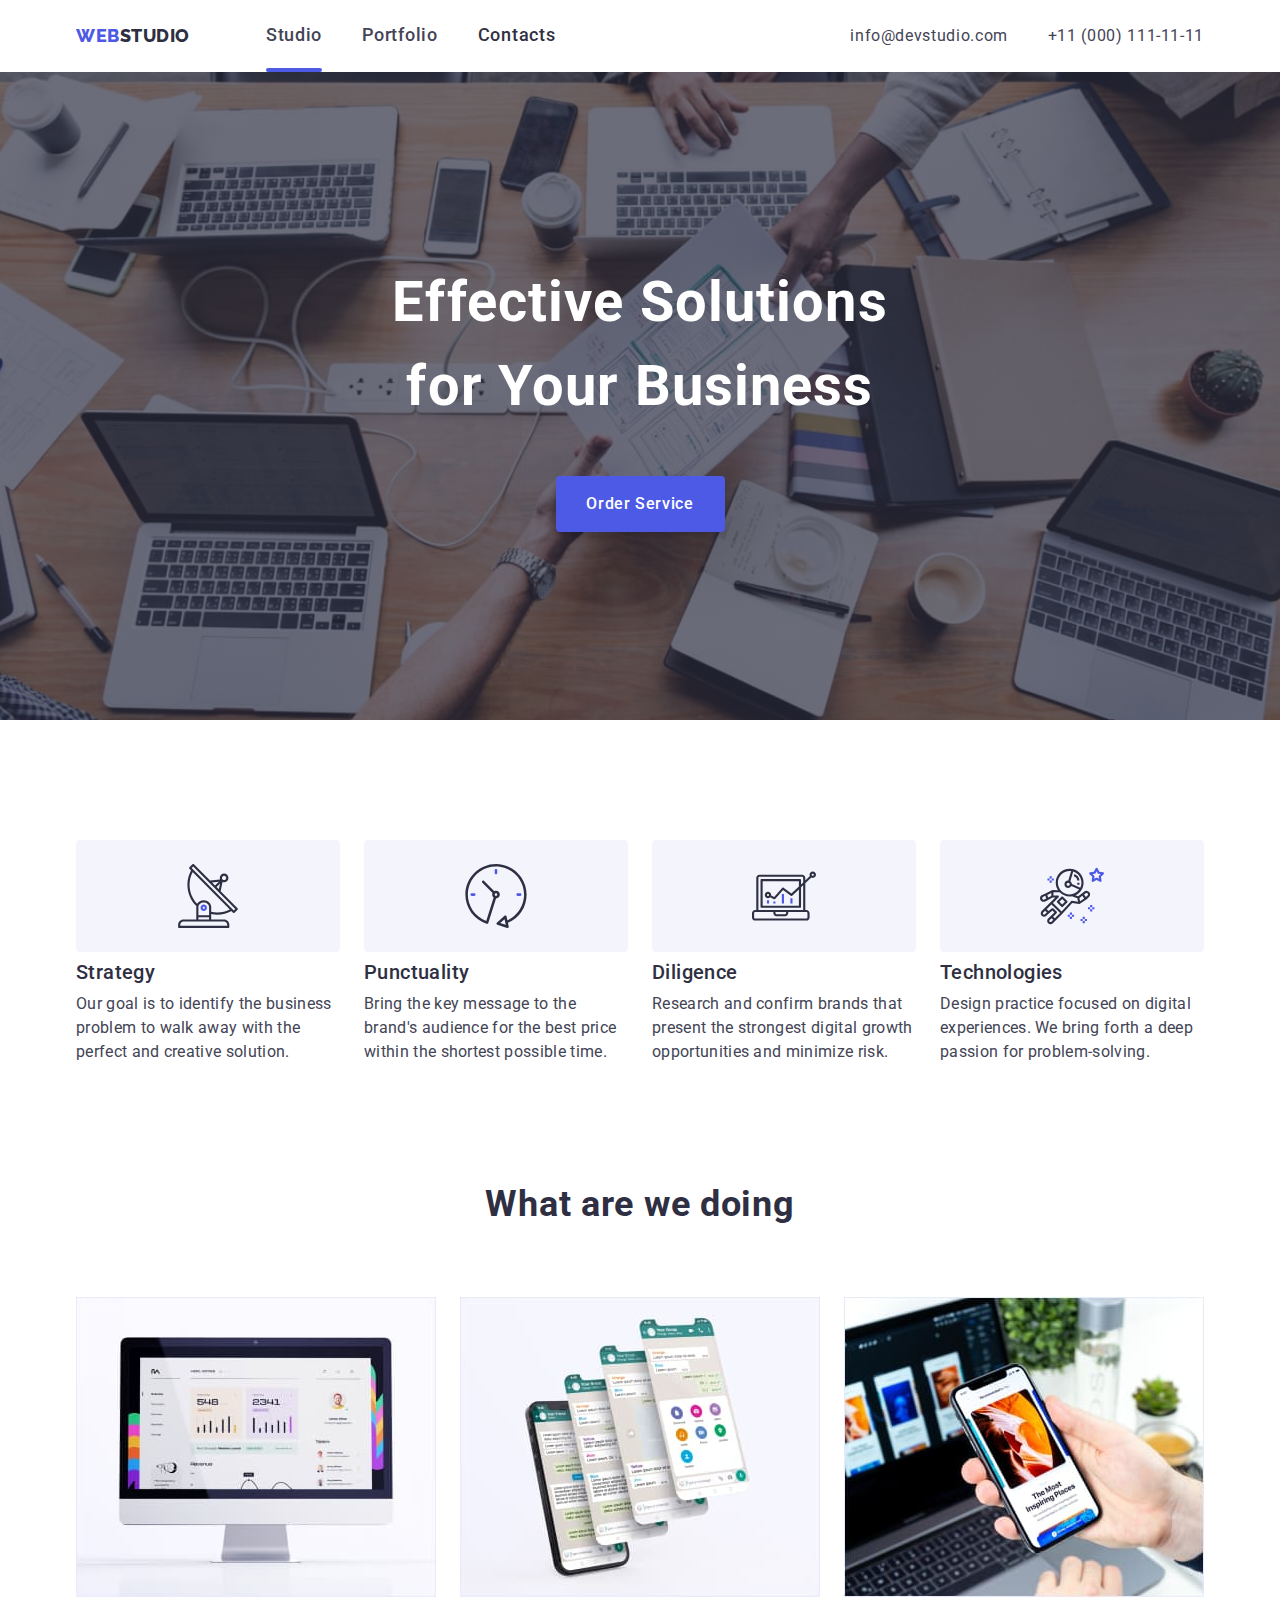
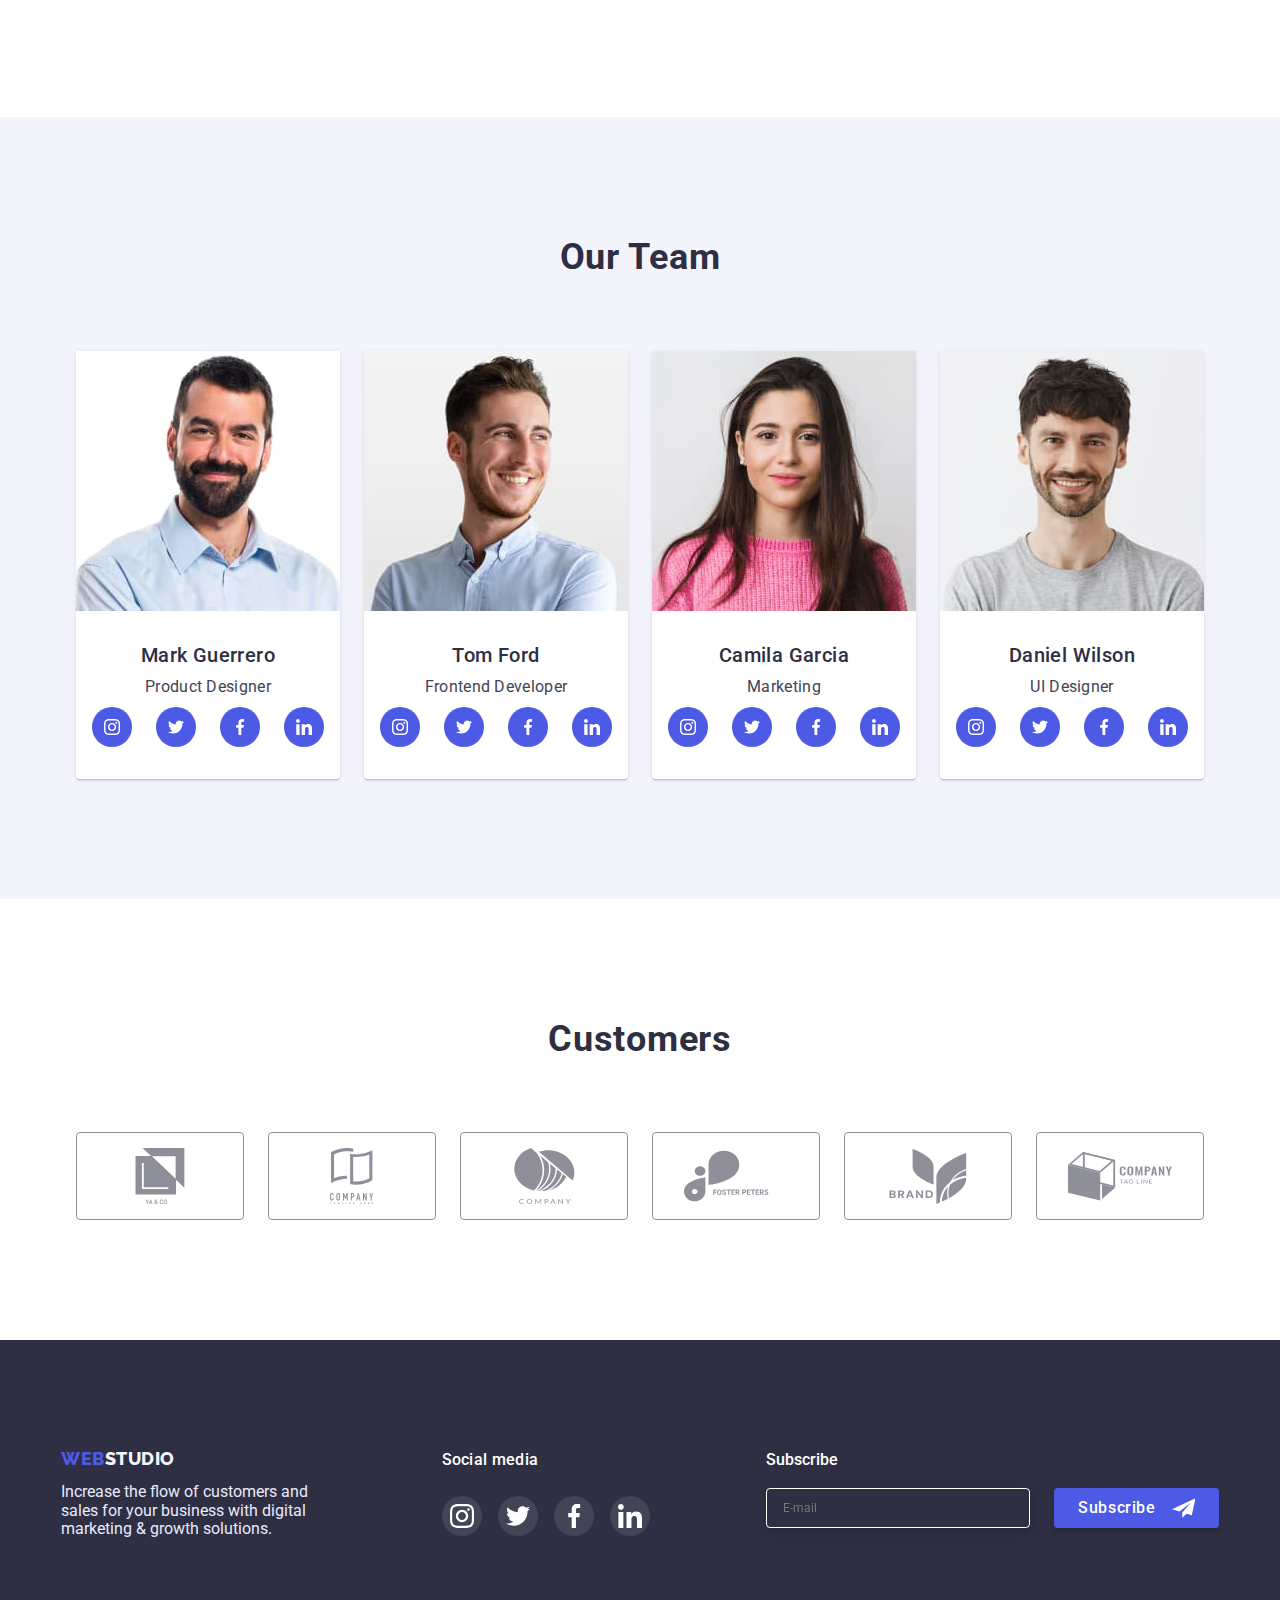
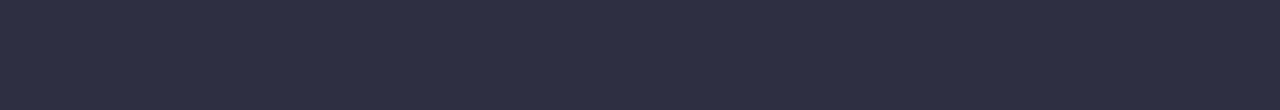
<file: index.html>
<!DOCTYPE html>
<html lang="en">
  <head>
    <meta charset="UTF-8" />
    <meta name="viewport" content="width=device-width, initial-scale=1.0" />
    <title class="headlines-two">Web Studio(Version 3)</title>
    <link
      rel="stylesheet"
      href="https://cdn.jsdelivr.net/npm/modern-normalize@1.1.0/modern-normalize.min.css"
    />
    <link rel="stylesheet" href="./css/styles.css" />
  </head>

  <!-- BODY -->
  <body class="body-style">
    <header>
      <div class="container header-container">
        <nav class="header-container">
          <a href="./index.html"
            ><span class="headerlogo-one">WEB</span
            ><span class="headerlogo-two">STUDIO</span></a
          >
          <button
            class="burger-button js-open-menu"
            type="button"
            aria-label="button for open mobile menu"
          >
            <svg class="burger" width="32" height="22">
              <use href="./images/svg/icons.svg#burger-menu"></use>
            </svg>
          </button>
          <!-- UPPER MENU -->

          <ul class="uppermenu">
            <li class="uppermenu-item">
              <a class="link active-link" href="index.html">Studio</a>
            </li>
            <li class="uppermenu-item">
              <a class="link" href="portfolio.html">Portfolio</a>
            </li>
            <li class="uppermenu-item">
              <a class="link" href="">Contacts</a>
            </li>
          </ul>
        </nav>
        <address class="address-block">
          <ul class="uppermenu">
            <li class="contacts-container">
              <a class="link-contacts" href="mailto:info@devstudio.com"
                >info@devstudio.com</a
              >
            </li>
            <li>
              <a class="link-contacts" href="tel:+110001111111"
                >+11 (000) 111-11-11</a
              >
            </li>
          </ul>
        </address>
      </div>
    </header>

    <!-- MAIN -->

    <main>
      <section class="background-top">
        <div class="container">
          <h1 class="headlines-one">Effective Solutions for Your Business</h1>
          <button class="buttons" data-modal-open type="button">
            Order Service
          </button>
        </div>
      </section>

      <!-- STRONG SIDES SECTION -->
      <section class="second-section-margin">
        <div class="container">
          <h2 hidden class="headlines-two">Strong sides</h2>
          <ul class="menu-main-page">
            <li>
              <div class="strong-sides">
                <svg class="strong-sides-icons" width="64" height="64">
                  <use href="./images/svg/icons.svg#antenna"></use>
                </svg>
              </div>
              <h3 class="headlines-three subtitle">Strategy</h3>
              <p class="body-text">
                Our goal is to identify the business problem to walk away with
                the perfect and creative solution.
              </p>
            </li>
            <li>
              <div class="strong-sides">
                <svg class="strong-sides-icons" width="64" height="64">
                  <use href="./images/svg/icons.svg#clock"></use>
                </svg>
              </div>
              <h3 class="headlines-three subtitle">Punctuality</h3>
              <p class="body-text">
                Bring the key message to the brand's audience for the best price
                within the shortest possible time.
              </p>
            </li>
            <li>
              <div class="strong-sides">
                <svg class="strong-sides-icons" width="64" height="64">
                  <use href="./images/svg/icons.svg#computer"></use>
                </svg>
              </div>
              <h3 class="headlines-three subtitle">Diligence</h3>
              <p class="body-text">
                Research and confirm brands that present the strongest digital
                growth opportunities and minimize risk.
              </p>
            </li>
            <li>
              <div class="strong-sides">
                <svg class="strong-sides-icons" width="64" height="64">
                  <use href="./images/svg/icons.svg#austronaut"></use>
                </svg>
              </div>
              <h3 class="headlines-three subtitle">Technologies</h3>
              <p class="body-text">
                Design practice focused on digital experiences. We bring forth a
                deep passion for problem-solving.
              </p>
            </li>
          </ul>
        </div>
      </section>

      <!-- WHAT WE ARE DOING SECTION -->

      <section class="section-margin activities-section">
        <div class="container">
          <h2 class="headlines-two">What are we doing</h2>
          <ul class="list">
            <li class="activities">
              <picture>
                <source
                  srcset="
                    ./images/what-we-are-doing-1.jpg 1x,
                    ./images/desktop-2x/wawd1@2x.jpg 2x
                  "
                  media="(min-width: 1200px)"
                />
                <img
                  src="./images/what-we-are-doing-1.jpg"
                  alt="we are doing web-sites"
                  width="360"
                  height="300"
                />
              </picture>
            </li>
            <li class="activities">
              <picture>
                <source
                  srcset="
                    ./images/what-we-are-doing-2.jpg 1x,
                    ./images/desktop-2x/wawd2@2x.jpg 2x
                  "
                  media="(min-width: 1200px)"
                />
                <img
                  src="./images/what-we-are-doing-2.jpg"
                  alt="we are doing mobile versions of web-sites"
                  width="360"
                  height="300"
                />
              </picture>
            </li>
            <li class="activities">
              <picture>
                <source
                  srcset="
                    ./images/what-we-are-doing-3.jpg 1x,
                    ./images/desktop-2x/wawd3@2x.jpg 2x
                  "
                  media="(min-width: 1200px)"
                />
                <img
                  src="./images/what-we-are-doing-3.jpg"
                  alt="we are doing mobile applications"
                  width="360"
                  height="300"
                />
              </picture>
            </li>
          </ul>
        </div>
      </section>

      <!-- OUR TEAM SECTION -->

      <section class="section-margin background-our-team">
        <div class="container">
          <h2 class="headlines-two our-team-title">Our Team</h2>
          <ul class="list">
            <li class="team-cards">
              <picture>
                <source
                  srcset="
                    ./images/mobile/mark-guerro@1x.jpg 1x,
                    ./images/mobile/mark-guerro@2x.jpg 2x
                  "
                  media="(min-width:480px)"
                />
                <source
                  srcset="
                    ./images/tablet/mark-guerro@1x.jpg 1x,
                    ./images/tablet/mark-guerro@2x.jpg 2x
                  "
                  media="(min-width:768px)"
                />
                <source
                  srcset="
                    ./images/our-team/team-card-mark-guerrero.jpg 1x,
                    ./images/desktop-2x/mark-guerro@2x.jpg        2x
                  "
                  media="(min-width:1200px)"
                />
                <img
                  src="./images/our-team/team-card-mark-guerrero.jpg"
                  alt="Mark Guerrero"
                  width="264"
                  height="260"
                />
              </picture>
              <div class="team-members">
                <h3 class="headlines-three">Mark Guerrero</h3>
                <p class="body-text">Product Designer</p>
                <ul class="social-media-icons-list">
                  <li>
                    <a
                      class="social-media-icons-button"
                      href="https://www.instagram.com/"
                      target="_blank"
                      rel="noopener noreferrer"
                    >
                      <svg class="social-media-icons">
                        <use
                          href="./images/svg/icons.svg#instagram"
                          width="16"
                          height="16"
                        ></use>
                      </svg>
                    </a>
                  </li>
                  <li>
                    <a
                      class="social-media-icons-button"
                      href="https://twitter.com/"
                      target="_blank"
                      rel="noopener noreferrer"
                    >
                      <svg class="social-media-icons">
                        <use
                          href="./images/svg/icons.svg#twitter"
                          width="16"
                          height="16"
                        ></use>
                      </svg>
                    </a>
                  </li>
                  <li>
                    <a
                      class="social-media-icons-button"
                      href="https://facebook.com/"
                      target="_blank"
                      rel="noopener noreferrer"
                    >
                      <svg class="social-media-icons">
                        <use
                          href="./images/svg/icons.svg#facebook"
                          width="16"
                          height="16"
                        ></use>
                      </svg>
                    </a>
                  </li>
                  <li>
                    <a
                      class="social-media-icons-button"
                      href="https://linkedin.com/"
                      target="_blank"
                      rel="noopener noreferrer"
                    >
                      <svg class="social-media-icons">
                        <use
                          href="./images/svg/icons.svg#linkedin"
                          width="16"
                          height="16"
                        ></use>
                      </svg>
                    </a>
                  </li>
                </ul>
              </div>
            </li>
            <li class="team-cards">
              <picture>
                <source
                  srcset="
                    ./images/mobile/tom-ford@1x.jpg 1x,
                    ./images/mobile/tom-ford@2x.jpg 2x
                  "
                  media="(min-width: 480px)"
                />
                <source
                  srcset="
                    ./images/tablet/tom-ford@1x.jpg 1x,
                    ./images/tablet/tom-ford@2x.jpg 2x
                  "
                  media="(min-width: 768px)"
                />
                <source
                  srcset="
                    ./images/our-team/team-card-tom-ford.jpg 1x,
                    ./images/desktop-2x/tom-ford@2x.jpg      2x
                  "
                  media="(min-width: 1200px)"
                />
                <img
                  src="./images/our-team/team-card-tom-ford.jpg"
                  alt="Tom Ford"
                  width="264"
                  height="260"
                />
              </picture>
              <div class="team-members">
                <h3 class="headlines-three">Tom Ford</h3>
                <p class="body-text">Frontend Developer</p>
                <ul class="social-media-icons-list">
                  <li>
                    <a
                      class="social-media-icons-button"
                      href="https://www.instagram.com/"
                      target="_blank"
                      rel="noopener noreferrer"
                    >
                      <svg class="social-media-icons" width="16" height="16">
                        <use href="./images/svg/icons.svg#instagram"></use>
                      </svg>
                    </a>
                  </li>
                  <li>
                    <a
                      class="social-media-icons-button"
                      href="https://twitter.com/"
                      target="_blank"
                      rel="noopener noreferrer"
                    >
                      <svg class="social-media-icons" width="16" height="16">
                        <use href="./images/svg/icons.svg#twitter"></use>
                      </svg>
                    </a>
                  </li>
                  <li>
                    <a
                      class="social-media-icons-button"
                      href="https://facebook.com/"
                      target="_blank"
                      rel="noopener noreferrer"
                    >
                      <svg class="social-media-icons" width="16" height="16">
                        <use href="./images/svg/icons.svg#facebook"></use>
                      </svg>
                    </a>
                  </li>
                  <li>
                    <a
                      class="social-media-icons-button"
                      href="https://linkedin.com/"
                      target="_blank"
                      rel="noopener noreferrer"
                    >
                      <svg class="social-media-icons" width="16" height="16">
                        <use href="./images/svg/icons.svg#linkedin"></use>
                      </svg>
                    </a>
                  </li>
                </ul>
              </div>
            </li>
            <li class="team-cards">
              <picture>
                <source
                  srcset="
                    ./images/mobile/camila-garcia@1x.jpg 1x,
                    ./images/mobile/camila-garcia@2x.jpg 2x
                  "
                  media="(min-width: 480px)"
                />
                <source
                  srcset="
                    ./images/tablet/camila-garcia@1x.jpg 1x,
                    ./images/tablet/camila-garcia@2x.jpg 2x
                  "
                  media="(min-width: 768px)"
                />
                <source
                  srcset="
                    ./images/our-team/team-card-camila-garcia.jpg 1x,
                    ./images/desktop-2x/camila-garcia@2x.jpg      2x
                  "
                  media="(min-width: 1200px)"
                />
                <img
                  src="./images/our-team/team-card-camila-garcia.jpg"
                  alt="Camila Garcia"
                  width="264"
                  height="260"
                />
              </picture>
              <div class="team-members">
                <h3 class="headlines-three">Camila Garcia</h3>
                <p class="body-text">Marketing</p>
                <ul class="social-media-icons-list">
                  <li>
                    <a
                      class="social-media-icons-button"
                      href="https://www.instagram.com/"
                      target="_blank"
                      rel="noopener noreferrer"
                    >
                      <svg class="social-media-icons" width="16" height="16">
                        <use href="./images/svg/icons.svg#instagram"></use>
                      </svg>
                    </a>
                  </li>
                  <li>
                    <a
                      class="social-media-icons-button"
                      href="https://twitter.com/"
                      target="_blank"
                      rel="noopener noreferrer"
                    >
                      <svg class="social-media-icons" width="16" height="16">
                        <use href="./images/svg/icons.svg#twitter"></use>
                      </svg>
                    </a>
                  </li>
                  <li>
                    <a
                      class="social-media-icons-button"
                      href="https://facebook.com/"
                      target="_blank"
                      rel="noopener noreferrer"
                    >
                      <svg class="social-media-icons" width="16" height="16">
                        <use href="./images/svg/icons.svg#facebook"></use>
                      </svg>
                    </a>
                  </li>
                  <li>
                    <a
                      class="social-media-icons-button"
                      href="https://linkedin.com/"
                      target="_blank"
                      rel="noopener noreferrer"
                    >
                      <svg class="social-media-icons" width="16" height="16">
                        <use href="./images/svg/icons.svg#linkedin"></use>
                      </svg>
                    </a>
                  </li>
                </ul>
              </div>
            </li>
            <li class="team-cards">
              <picture>
                <source
                  srcset="
                    ./images/mobile/daniel-wilson@1x.jpg 1x,
                    ./images/mobile/daniel-wilson@2x.jpg 2x
                  "
                  media="(min-width: 480px)"
                />
                <source
                  srcset="
                    ./images/tablet/daniel-wilson@1x.jpg 1x,
                    ./images/tablet/daniel-wilson@2x.jpg 2x
                  "
                  media="(min-width: 768px)"
                />
                <source
                  srcset="
                    ./images/our-team/team-card-daniel-wilson.jpg 1x,
                    ./images/desktop-2x/daniel-wilson@2x.jpg      2x
                  "
                  media="(min-width: 1200px)"
                />
                <img
                  src="./images/our-team/team-card-daniel-wilson.jpg"
                  alt="Daniel Wilson"
                  width="264"
                  height="260"
                />
              </picture>
              <div class="team-members">
                <h3 class="headlines-three">Daniel Wilson</h3>
                <p class="body-text">UI Designer</p>
                <ul class="social-media-icons-list">
                  <li>
                    <a
                      class="social-media-icons-button"
                      href="https://www.instagram.com/"
                      target="_blank"
                      rel="noopener noreferrer"
                    >
                      <svg class="social-media-icons" width="16" height="16">
                        <use href="./images/svg/icons.svg#instagram"></use>
                      </svg>
                    </a>
                  </li>
                  <li>
                    <a
                      class="social-media-icons-button"
                      href="https://twitter.com/"
                      target="_blank"
                      rel="noopener noreferrer"
                    >
                      <svg class="social-media-icons" width="16" height="16">
                        <use href="./images/svg/icons.svg#twitter"></use>
                      </svg>
                    </a>
                  </li>
                  <li>
                    <a
                      class="social-media-icons-button"
                      href="https://facebook.com/"
                      target="_blank"
                      rel="noopener noreferrer"
                    >
                      <svg class="social-media-icons" width="16" height="16">
                        <use href="./images/svg/icons.svg#facebook"></use>
                      </svg>
                    </a>
                  </li>
                  <li>
                    <a
                      class="social-media-icons-button"
                      href="https://linkedin.com/"
                      target="_blank"
                      rel="noopener noreferrer"
                    >
                      <svg class="social-media-icons" width="16" height="16">
                        <use href="./images/svg/icons.svg#linkedin"></use>
                      </svg>
                    </a>
                  </li>
                </ul>
              </div>
            </li>
          </ul>
        </div>
      </section>

      <!-- CUSTOMERS SECTION -->
      <section class="section-margin-customers">
        <h2 class="headlines-two">Customers</h2>
        <div class="container">
          <ul class="customer-icons-section">
            <li class="customer-logo-size">
              <a
                class="customer-icon-link"
                href="#"
                target="_blank"
                rel="noopener noreferrer"
              >
                <svg width="104" height="56">
                  <use href="./images/svg/icons.svg#customer-yaco"></use>
                </svg>
              </a>
            </li>
            <li class="customer-logo-size">
              <a
                class="customer-icon-link"
                href="#"
                target="_blank"
                rel="noopener noreferrer"
              >
                <svg width="104" height="56">
                  <use href="./images/svg/icons.svg#customer-company"></use>
                </svg>
              </a>
            </li>
            <li class="customer-logo-size">
              <a
                class="customer-icon-link"
                href="#"
                target="_blank"
                rel="noopener noreferrer"
              >
                <svg width="104" height="56">
                  <use href="./images/svg/icons.svg#customer-company-two"></use>
                </svg>
              </a>
            </li>
            <li class="customer-logo-size">
              <a
                class="customer-icon-link"
                href="#"
                target="_blank"
                rel="noopener noreferrer"
              >
                <svg width="104" height="56">
                  <use href="./images/svg/icons.svg#customer-foster"></use>
                </svg>
              </a>
            </li>
            <li class="customer-logo-size">
              <a
                class="customer-icon-link"
                href="#"
                target="_blank"
                rel="noopener noreferrer"
              >
                <svg width="104" height="56">
                  <use href="./images/svg/icons.svg#customer-brand"></use>
                </svg>
              </a>
            </li>
            <li class="customer-logo-size">
              <a
                class="customer-icon-link"
                href="#"
                target="_blank"
                rel="noopener noreferrer"
              >
                <svg width="104" height="56">
                  <use href="./images/svg/icons.svg#customer-tag-line"></use>
                </svg>
              </a>
            </li>
          </ul>
        </div>
      </section>
    </main>

    <!-- FOOTER -->

    <footer class="background-footer">
      <div class="container footer-wrapper">
        <div class="footer-logo-container">
          <a class="link" href="index.html">
            <span class="footerlogo-one">WEB</span
            ><span class="footerlogo-two">STUDIO</span></a
          >
          <p class="white-text">
            Increase the flow of customers and sales for your business with
            digital marketing & growth solutions.
          </p>
        </div>
        <div class="footer-container">
          <p class="footer-text-medium">Social media</p>
          <ul class="social-media-icons-list">
            <li>
              <a
                class="footer-icons-button"
                href="https://www.instagram.com/"
                target="_blank"
                rel="noopener noreferrer"
              >
                <svg class="social-media-footer-icons" width="24" height="24">
                  <use href="./images/svg/icons.svg#instagram"></use>
                </svg>
              </a>
            </li>
            <li>
              <a
                class="footer-icons-button"
                href="https://twitter.com/"
                target="_blank"
                rel="noopener noreferrer"
              >
                <svg class="social-media-footer-icons" width="24" height="24">
                  <use href="./images/svg/icons.svg#twitter"></use>
                </svg>
              </a>
            </li>
            <li>
              <a
                class="footer-icons-button"
                href="https://facebook.com/"
                target="_blank"
                rel="noopener noreferrer"
              >
                <svg class="social-media-footer-icons" width="24" height="24">
                  <use href="./images/svg/icons.svg#facebook"></use>
                </svg>
              </a>
            </li>
            <li>
              <a
                class="footer-icons-button"
                href="https://linkedin.com/"
                target="_blank"
                rel="noopener noreferrer"
              >
                <svg class="social-media-footer-icons" width="24" height="24">
                  <use href="./images/svg/icons.svg#linkedin"></use>
                </svg>
              </a>
            </li>
          </ul>
        </div>
        <!-- SUBSCRIBE FORM -->

        <div class="footer-form">
          <p class="form-title">Subscribe</p>
          <form class="form-class">
            <input
              id="subscription"
              type="textarea"
              class="subscription"
              placeholder="E-mail"
              name="subscriptrion"
            />
            <button class="subscribe-button" type="button">
              Subscribe
              <svg class="icon-send" width="24" height="24">
                <use href="./images/svg/icons.svg#icon-send"></use>
              </svg>
            </button>
          </form>
        </div>
      </div>
    </footer>
    <div class="backdrop is-hidden" data-modal>
      <div class="modal">
        <button class="button-close" type="button" data-modal-close>
          <svg class="close-icon" width="8" height="8">
            <use href="./images/svg/icons.svg#close-icon"></use>
          </svg>
        </button>

        <!-- MODAL FORM -->
        <form class="form-modal">
          <legend class="modal-form-title">
            Leave your contacts and we will call you back
          </legend>
          <label class="name-line" for="username"
            >Name
            <span class="name-input-line">
              <input type="text" class="input-name" name="username" required />
              <svg class="name-icon" width="12" height="12">
                <use href="./images/svg/icons.svg#name-icon"></use>
              </svg>
            </span>
          </label>

          <label class="tel-line" for="telephone"
            >Phone
            <span class="phone-input-line">
              <svg class="phone-icon" width="13" height="13">
                <use href="./images/svg/icons.svg#telephone-icon"></use>
              </svg>
              <input
                type="tel"
                class="input-telephone-number"
                title="+380000000000"
                name="telephone"
                required
              />
            </span>
          </label>

          <label class="email-line" for="email-address"
            >Email
            <span class="email-input-line">
              <svg class="email-icon" width="15" height="12">
                <use href="./images/svg/icons.svg#email-icon"></use>
              </svg>
              <input
                type="mail"
                class="input-email-address"
                title="mail@mail.com"
                name="email-address"
                required
              />
            </span>
          </label>

          <label class="comment-input-line" for="comment"
            >Comment
            <!-- <span class="comment-input-line"> -->
            <textarea
              class="comment"
              width="360"
              height="120"
              placeholder="Text input"
              name="comment-text"
            ></textarea>
            <!-- </span> -->
          </label>
          <input
            id="mark"
            class="checkbox-square is-hidden"
            type="checkbox"
            name="mark"
          />
          <label for="mark" class="checkbox">
            <span class="checkbox-custom">
              <svg class="checkbox-icon" width="10" height="8">
                <use href="/images/svg/icons.svg#checkbox-icon"></use>
              </svg>
            </span>

            <span class="checkbox-text">
              I accept the terms and conditions of the
              <a href="#">Privacy Policy</a>
            </span>
          </label>

          <button class="buttons" type="submit">Send</button>
        </form>
      </div>
    </div>

    <div class="mobile-menu js-menu-container" id="mobile-menu">
      <button
        class="button-close js-close-menu"
        aria-label="button for close mobile menu"
        type="button"
      >
        <svg class="close-icon" width="8" height="8">
          <use href="./images/svg/icons.svg#close-icon"></use>
        </svg>
      </button>
      <div>
        <ul class="mobile-navigation">
          <li class="headlines-two"><a href="/index.html">Studio</a></li>
          <li class="headlines-two"><a href="/portfolio.html">Portfolio</a></li>
          <li class="headlines-two">Contacts</li>
        </ul>
      </div>
      <div>
        <ul class="mobile-address">
          <li class="mobile-tel">
            <href="tel:+110001111111">+11 (000) 111-11-11</href=>
          </li>
          <li class="headlines-three">
            <href="mailto:info@devstudio.com">info@devstudio.com</href=>
          </li>
        </ul>

        <ul class="social-media-icons-list">
          <li>
            <a
              class="social-media-icons-button"
              href="https://www.instagram.com/"
              target="_blank"
              rel="noopener noreferrer"
            >
              <svg class="social-media-icons" width="24" height="24">
                <use href="./images/svg/icons.svg#instagram"></use>
              </svg>
            </a>
          </li>
          <li>
            <a
              class="social-media-icons-button"
              href="https://twitter.com/"
              target="_blank"
              rel="noopener noreferrer"
            >
              <svg class="social-media-icons" width="24" height="24">
                <use href="./images/svg/icons.svg#twitter"></use>
              </svg>
            </a>
          </li>
          <li>
            <a
              class="social-media-icons-button"
              href="https://facebook.com/"
              target="_blank"
              rel="noopener noreferrer"
            >
              <svg class="social-media-icons" width="24" height="24">
                <use href="./images/svg/icons.svg#facebook"></use>
              </svg>
            </a>
          </li>
          <li>
            <a
              class="social-media-icons-button"
              href="https://linkedin.com/"
              target="_blank"
              rel="noopener noreferrer"
            >
              <svg class="social-media-icons" width="24" height="24">
                <use href="./images/svg/icons.svg#linkedin"></use>
              </svg>
            </a>
          </li>
        </ul>
      </div>
    </div>
    <script src="./js/modal.js"></script>
    <script src="./js/mobile-menu.js"></script>
  </body>
</html>
</file>
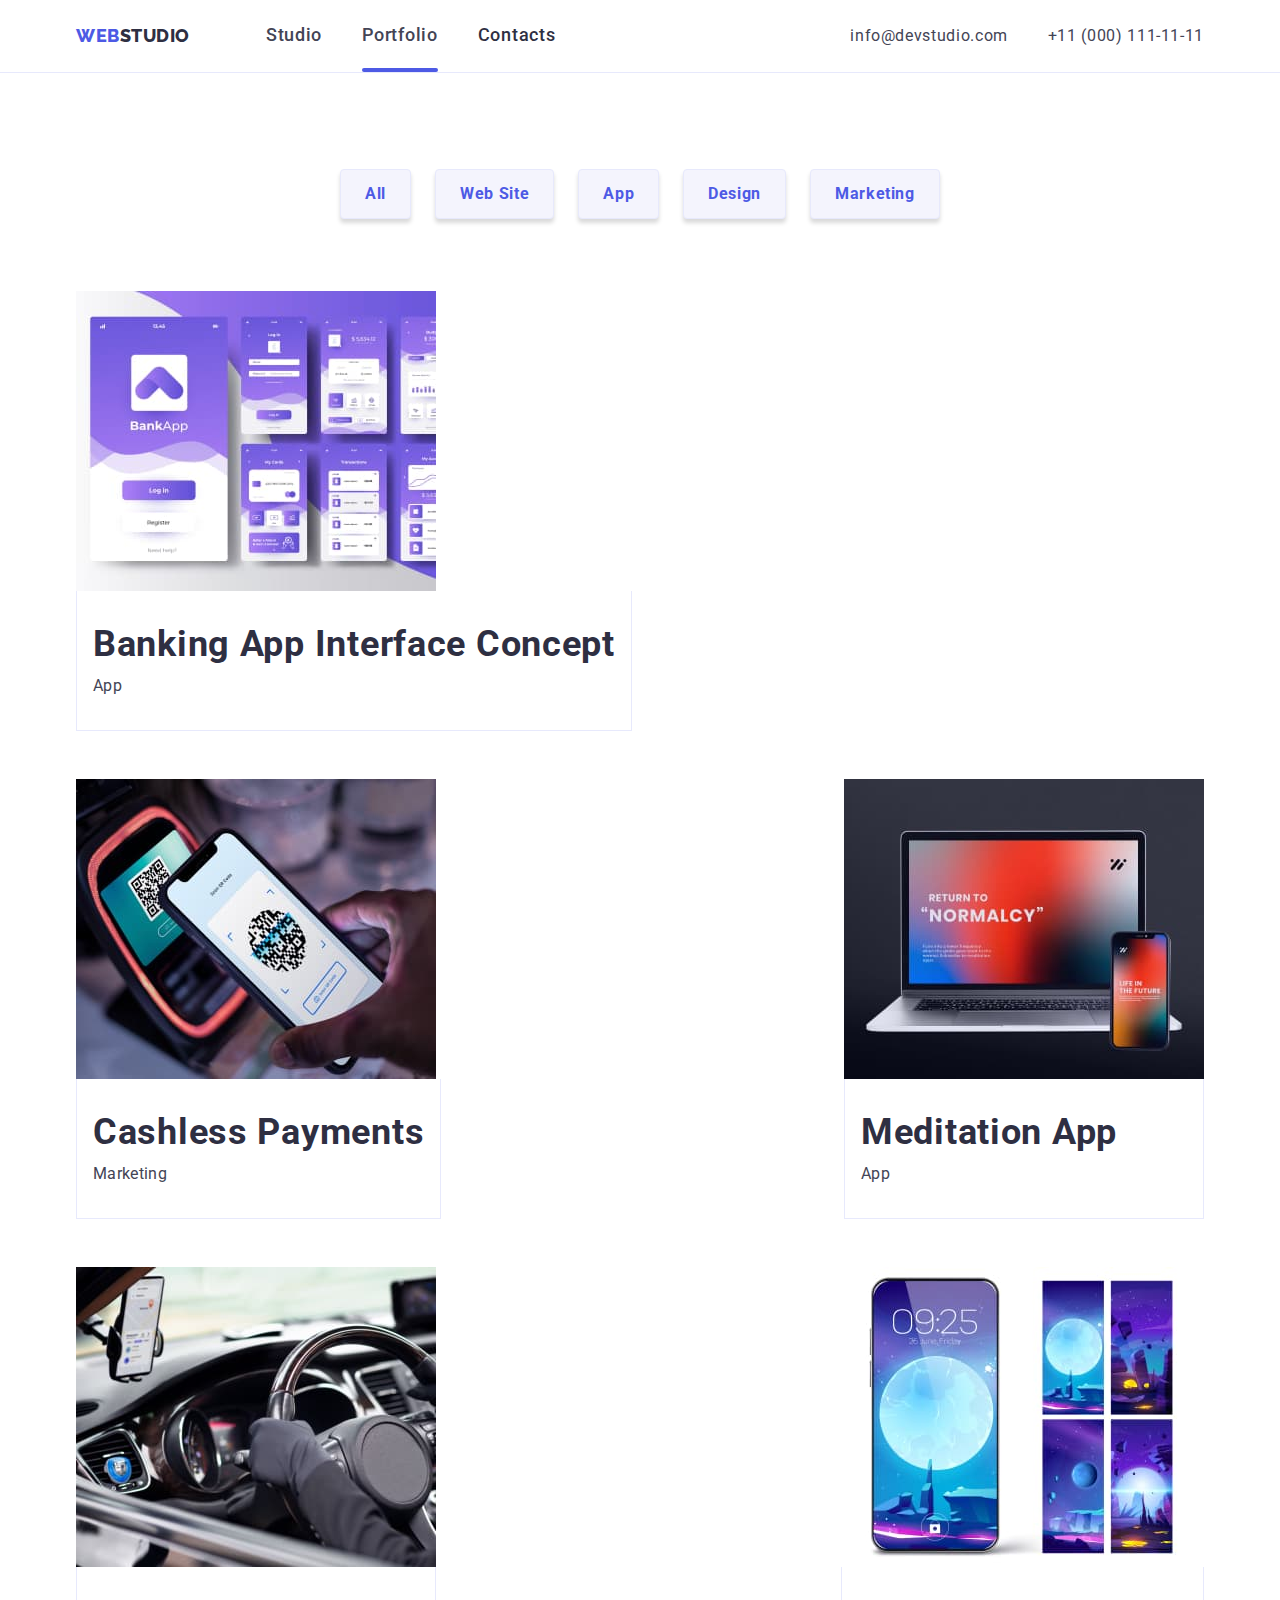
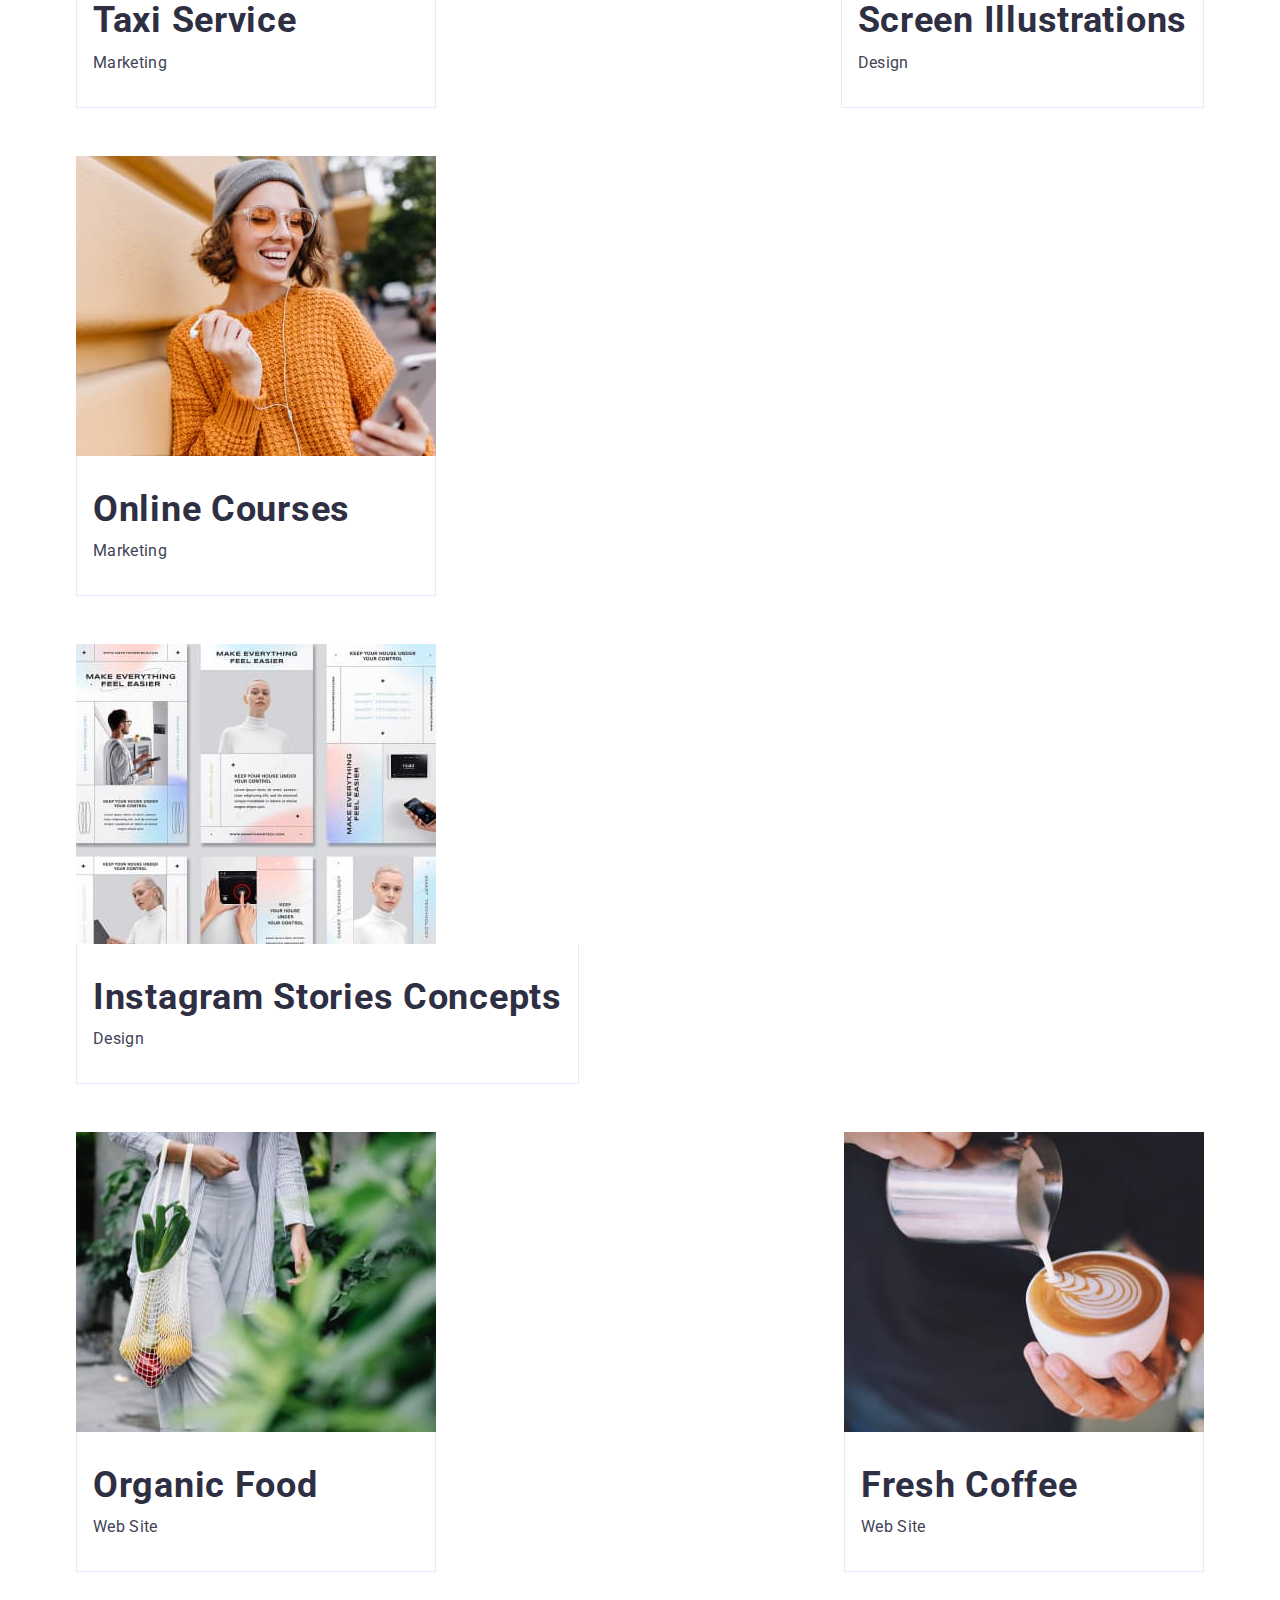
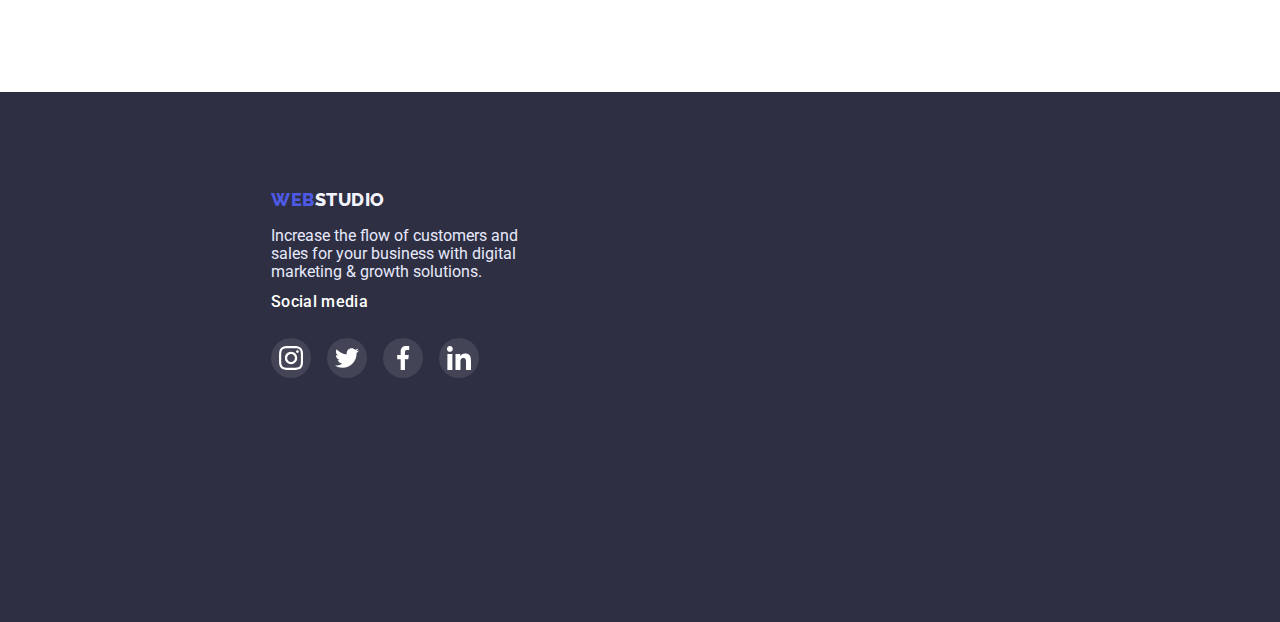
<file: portfolio.html>
<!DOCTYPE html>
<html lang="en">
  <head>
    <meta charset="UTF-8" />
    <meta name="viewport" content="width=device-width, initial-scale=1.0" />
    <title class="headlines-two">Web Studio(Version 3)</title>

    <link
      rel="stylesheet"
      href="https://cdn.jsdelivr.net/npm/modern-normalize@1.1.0/modern-normalize.min.css"
    />
    <link rel="stylesheet" href="./css/styles.css" />
  </head>

  <body class="body-style">
    <section class="bottom-border">
      <header class="container header-container">
        <nav class="header-container">
          <a href="./index.html"
            ><span class="headerlogo-one">WEB</span
            ><span class="headerlogo-two">STUDIO</span></a
          >

          <ul class="uppermenu">
            <li class="uppermenu-item">
              <a class="link" href="index.html">Studio</a>
            </li>
            <li class="uppermenu-item">
              <a class="link active-link" href="portfolio.html">Portfolio</a>
            </li>
            <li class="uppermenu-item">
              <a class="link" href="">Contacts</a>
            </li>
          </ul>
        </nav>
        <address>
          <ul class="uppermenu">
            <li class="contacts-container">
              <a class="link-contacts" href="mailto:info@devstudio.com"
                >info@devstudio.com</a
              >
            </li>
            <li>
              <a class="link-contacts" href="tel:+110001111111"
                >+11 (000) 111-11-11</a
              >
            </li>
          </ul>
        </address>
      </header>
    </section>
    <main>
      <section class="portfolio-margin container">
        <h1 hidden>Portfolio of Our Works</h1>
        <ul class="filters-line">
          <li><button class="filter-buttons" type="button">All</button></li>
          <li>
            <button class="filter-buttons" type="button">Web Site</button>
          </li>
          <li><button class="filter-buttons" type="button">App</button></li>
          <li><button class="filter-buttons" type="button">Design</button></li>
          <li>
            <button class="filter-buttons" type="button">Marketing</button>
          </li>
        </ul>

        <ul class="portfolio-cards">
          <li>
            <a class="portfolio-shadows portfolio-item" href="#">
              <div class="card-content-box">
                <img
                  src="./images/portfolio-images/banking-app-interface-concept.jpg"
                  alt="example of banking app interface"
                  width="360"
                  height="300"
                />
                <div class="overlay">
                  <p class="overlay-text">
                    14 Stylish and User-Friendly App Design Concepts · Task
                    Manager App · Calorie Tracker App · Exotic Fruit Ecommerce
                    App · Cloud Storage App
                  </p>
                </div>
              </div>
              <div class="portfolio-cards-content">
                <h2 class="headlines-three">Banking App Interface Concept</h2>
                <p class="body-text">App</p>
              </div>
            </a>
          </li>
          <li>
            <a class="portfolio-shadows portfolio-item" href="">
              <div class="card-content-box">
                <img
                  src="./images/portfolio-images/cashless-payments.jpg"
                  alt="example of cashless payments"
                  width="360"
                  height="300"
                />
                <div class="overlay">
                  <p class="overlay-text">
                    14 Stylish and User-Friendly App Design Concepts · Task
                    Manager App · Calorie Tracker App · Exotic Fruit Ecommerce
                    App · Cloud Storage App
                  </p>
                </div>
              </div>
              <div class="portfolio-cards-content">
                <h2 class="headlines-three">Cashless Payments</h2>
                <p class="body-text">Marketing</p>
              </div>
            </a>
          </li>
          <li>
            <a class="portfolio-shadows portfolio-item" href="">
              <div class="card-content-box">
                <img
                  src="./images/portfolio-images/meditation-app.jpg"
                  alt="example of meditation app"
                  width="360"
                  height="300"
                />
                <div class="overlay">
                  <p class="overlay-text">
                    14 Stylish and User-Friendly App Design Concepts · Task
                    Manager App · Calorie Tracker App · Exotic Fruit Ecommerce
                    App · Cloud Storage App
                  </p>
                </div>
              </div>
              <div class="portfolio-cards-content">
                <h2 class="headlines-three">Meditation App</h2>
                <p class="body-text">App</p>
              </div>
            </a>
          </li>
          <li>
            <a class="portfolio-shadows portfolio-item" href="">
              <div class="card-content-box">
                <img
                  src="./images/portfolio-images/taxi-service.jpg"
                  alt="example of taxi service"
                  width="360"
                  height="300"
                />
                <div class="overlay">
                  <p class="overlay-text">
                    14 Stylish and User-Friendly App Design Concepts · Task
                    Manager App · Calorie Tracker App · Exotic Fruit Ecommerce
                    App · Cloud Storage App
                  </p>
                </div>
              </div>
              <div class="portfolio-cards-content">
                <h2 class="headlines-three">Taxi Service</h2>
                <p class="body-text">Marketing</p>
              </div>
            </a>
          </li>
          <li>
            <a class="portfolio-shadows portfolio-item" href="">
              <div class="card-content-box">
                <img
                  src="./images/portfolio-images/screen-illustrations.jpg"
                  alt="example of screen illustrations"
                  width="360"
                  height="300"
                />
                <div class="overlay">
                  <p class="overlay-text">
                    14 Stylish and User-Friendly App Design Concepts · Task
                    Manager App · Calorie Tracker App · Exotic Fruit Ecommerce
                    App · Cloud Storage App
                  </p>
                </div>
              </div>
              <div class="portfolio-cards-content">
                <h2 class="headlines-three">Screen Illustrations</h2>
                <p class="body-text">Design</p>
              </div>
            </a>
          </li>
          <li>
            <a class="portfolio-shadows portfolio-item" href="">
              <div class="card-content-box">
                <img
                  src="./images/portfolio-images/online-courses.jpg"
                  alt="example of online courses"
                  width="360"
                  height="300"
                />
                <div class="overlay">
                  <p class="overlay-text">
                    14 Stylish and User-Friendly App Design Concepts · Task
                    Manager App · Calorie Tracker App · Exotic Fruit Ecommerce
                    App · Cloud Storage App
                  </p>
                </div>
              </div>
              <div class="portfolio-cards-content">
                <h2 class="headlines-three">Online Courses</h2>
                <p class="body-text">Marketing</p>
              </div>
            </a>
          </li>
          <li>
            <a class="portfolio-shadows portfolio-item" href="">
              <div class="card-content-box">
                <img
                  src="./images/portfolio-images/instagram-stories-concept.jpg"
                  alt="example of instagram stories"
                  width="360"
                  height="300"
                />
                <div class="overlay">
                  <p class="overlay-text">
                    14 Stylish and User-Friendly App Design Concepts · Task
                    Manager App · Calorie Tracker App · Exotic Fruit Ecommerce
                    App · Cloud Storage App
                  </p>
                </div>
              </div>
              <div class="portfolio-cards-content">
                <h2 class="headlines-three">Instagram Stories Concepts</h2>
                <p class="body-text">Design</p>
              </div>
            </a>
          </li>
          <li>
            <a class="portfolio-shadows portfolio-item" href="">
              <div class="card-content-box">
                <img
                  src="./images/portfolio-images/organic-food.jpg"
                  alt="example of organic food web-site"
                  width="360"
                  height="300"
                />
                <div class="overlay">
                  <p class="overlay-text">
                    14 Stylish and User-Friendly App Design Concepts · Task
                    Manager App · Calorie Tracker App · Exotic Fruit Ecommerce
                    App · Cloud Storage App
                  </p>
                </div>
              </div>
              <div class="portfolio-cards-content">
                <h2 class="headlines-three">Organic Food</h2>
                <p class="body-text">Web Site</p>
              </div>
            </a>
          </li>
          <li>
            <a class="portfolio-shadows portfolio-item" href="">
              <div class="card-content-box">
                <img
                  src="./images/portfolio-images/fresh-coffee.jpg"
                  alt="example of fresh coffee web-site"
                  width="360"
                  height="300"
                />
                <div class="overlay">
                  <p class="overlay-text">
                    14 Stylish and User-Friendly App Design Concepts · Task
                    Manager App · Calorie Tracker App · Exotic Fruit Ecommerce
                    App · Cloud Storage App
                  </p>
                </div>
              </div>
              <div class="portfolio-cards-content">
                <h2 class="headlines-three">Fresh Coffee</h2>
                <p class="body-text">Web Site</p>
              </div>
            </a>
          </li>
        </ul>
      </section>
    </main>
    <footer class="background-footer">
      <div class="container footer-logo-container">
        <div>
          <a class="link" href="index.html">
            <span class="footerlogo-one">WEB</span
            ><span class="footerlogo-two">STUDIO</span></a
          >
          <p class="white-text">
            Increase the flow of customers and sales for your business with
            digital marketing & growth solutions.
          </p>
        </div>
        <div class="footer-container">
          <p class="footer-text-medium">Social media</p>
          <ul class="social-media-icons-list">
            <li>
              <a
                class="footer-icons-button"
                href="https://www.instagram.com/"
                target="_blank"
                rel="noopener noreferrer"
              >
                <svg class="social-media-footer-icons" width="24" height="24">
                  <use href="./images/svg/icons.svg#instagram"></use>
                </svg>
              </a>
            </li>
            <li>
              <a
                class="footer-icons-button"
                href="https://twitter.com/"
                target="_blank"
                rel="noopener noreferrer"
              >
                <svg class="social-media-footer-icons" width="24" height="24">
                  <use href="./images/svg/icons.svg#twitter"></use>
                </svg>
              </a>
            </li>
            <li>
              <a
                class="footer-icons-button"
                href="https://facebook.com/"
                target="_blank"
                rel="noopener noreferrer"
              >
                <svg class="social-media-footer-icons" width="24" height="24">
                  <use href="./images/svg/icons.svg#facebook"></use>
                </svg>
              </a>
            </li>
            <li>
              <a
                class="footer-icons-button"
                href="https://linkedin.com/"
                target="_blank"
                rel="noopener noreferrer"
              >
                <svg class="social-media-footer-icons" width="24" height="24">
                  <use href="./images/svg/icons.svg#linkedin"></use>
                </svg>
              </a>
            </li>
          </ul>
        </div>
      </div>
    </footer>
  </body>
</html>
</file>
<file: css/styles.css>
@import url("https://fonts.googleapis.com/css2?family=Raleway:wght@400;500;600;700;800;900&display=swap");
@import url("https://fonts.googleapis.com/css2?family=Roboto:wght@100;300;400;500;700;900&display=swap");

/* MAIN SETTINGS */
:root {
  --primary-brand-iris: #4d5ae5;
  --pressed-state-ocean: #404bbf;
  --dark-navy-blue: #2e2f42;
  --success-green: #31d0aa;
  --text-slate: #434455;
  --subtle-text-light-slate: #8e8f99;
  --accent-cornflower: #e7e9fc;
  --light-cloud: #f4f4fd;
  --white-text: #ffffff;
}
h1,
h2,
h3,
p {
  margin-top: 0;
  margin-bottom: 0;
}
ul {
  list-style: none;
  margin: 0;
  padding: 0;
}
img {
  display: block;
}
body {
  margin: 0;
  padding: 0;
}

.container {
  width: 480px;
  max-width: 100%;
  margin: 0 auto;
  padding: 0 16px;
}
@media screen and (min-width: 768px) {
  .container {
    width: 768px;
  }
}
@media screen and (min-width: 1200px) {
  .container {
    width: 1158px;
    padding: 0 15px;
  }
}
.is-hidden {
  visibility: hidden;
  pointer-events: none;
  opacity: 0;
}
/* -------------------------------------------------- */
.section-margin-customers {
  padding-bottom: 96px;
  padding-top: 96px;
}
@media screen and (min-width: 1200px) {
  .section-margin-customers {
    padding-bottom: 120px;
    padding-top: 120px;
  }
}
.section-margin {
  padding-bottom: 96px;
  padding-top: 96px;
}
@media screen and (min-width: 768px) {
  .section-margin {
    padding-top: 208px;
  }
}
@media screen and (min-width: 1200px) {
  .section-margin {
    padding-bottom: 120px;
    padding-top: 120px;
  }
}
.second-section-margin {
  padding-top: 96px;
  padding-bottom: 96px;
}
@media screen and (min-width: 768px) {
}
@media screen and (min-width: 1200px) {
  .second-section-margin {
    padding-top: 120px;
    padding-bottom: 0;
  }
}
.header-container {
  display: flex;
  align-items: center;
  justify-content: space-between;
}
@media screen and (min-width: 768px) {
  .header-container {
  }
}
@media screen and (min-width: 1200px) {
  .header-container {
    flex-wrap: nowrap;
  }
}
.nav-container {
  display: flex;
  align-items: center;
  justify-content: space-between;
}
header {
  padding-top: 24px;
  padding-bottom: 24px;
}
@media screen and (min-width: 768px) {
  header {
    padding-top: 0px;
    padding-bottom: 0px;
  }
}

.footer-container {
  display: flex;
  flex-direction: column;
  align-items: center;
  margin-bottom: 72px;
}
@media screen and (min-width: 768px) {
  .footer-container {
    align-items: baseline;
    column-gap: 24px;
  }
}
@media screen and (min-width: 1200px) {
  .footer-container {
    align-items: flex-start;
  }
}
.title {
  font-family: "Roboto", sans-serif;
  color: var(--dark-navy-blue);
  font-size: 56px;
  line-height: 1.5;
  letter-spacing: 0.02em;
}

/* HEADLINES */
.headlines-one {
  color: var(--white-text);
  font-size: 56px;
  font-weight: 700;
  line-height: 1.5;
  max-width: 500px;
  margin-left: auto;
  margin-right: auto;
  margin-bottom: 48px;
  letter-spacing: 0.02em;
  align-items: center;
}

.headlines-two {
  color: var(--dark-navy-blue);
  font-size: 36px;
  font-weight: 700;
  letter-spacing: 0.02em;
  text-align: center;
  margin-bottom: 72px;
}
.mobile-menu .headlines-two {
  color: var(--dark-navy-blue);
  font-size: 36px;
  font-weight: 700;
  letter-spacing: 0.02em;
  text-align: left;
  margin-bottom: 40px;
}
.mobile-menu .headlines-three {
  color: var(--dark-navy-blue);
  font-size: 20px;
  font-weight: 500;
  letter-spacing: 0.02em;
  line-height: calc(24 / 20);
  font-style: normal;
  text-decoration: none;
  text-align: left;
  margin-bottom: 40px;
}
.mobile-address {
  margin-bottom: 48px;
  justify-content: space-between;
  color: var(--primary-brand-iris);
}
.mobile-tel {
  color: var(--dark-navy-blue);
  font-size: 36px;
  font-weight: 700;
  letter-spacing: 0.02em;
  line-height: calc(40 / 36);
  margin-bottom: 40px;
}

.headlines-three-mail {
}
.headlines-three {
  color: var(--dark-navy-blue);
  font-size: 36px;
  font-weight: 700;
  letter-spacing: 0.02em;
  line-height: calc(24 / 20);
}
@media screen and (min-width: 768px) {
}
@media screen and (min-width: 1200px) {
  .menu-main-page .headlines-three {
    font-size: 20px;
    font-weight: 500;
    line-height: calc(24 / 20);
  }
}

/* -------------------------------------------------- */

.body-style {
  font-family: "Roboto", sans-serif;
  color: var(--dark-navy-blue);
}
.body-text {
  color: var(--text-slate);
  font-size: 16px;
  letter-spacing: 0.02em;
  line-height: calc(24 / 16);
  margin-top: 8px;
  font-weight: 400;
}

.body-text-medium {
  color: var(--white-text);
  font-size: 16px;
  letter-spacing: 0.02em;
  line-height: 1.5;
  line-height: 24px;
  margin-top: 8px;
  font-weight: 500;
}
.small-text {
  color: var(--text-slate);
  font-size: 12px;
  font-weight: 400;
  letter-spacing: 0.04em;
  padding-left: 16px;
  line-height: 14px;
  padding-bottom: 32px;
}
.uppermenu-item {
  padding-top: 24px;
  padding-bottom: 24px;
  display: inline-block;
}

/* LINK */

.link {
  color: var(--text-slate);
  font-size: 18px;
  font-style: normal;
  font-weight: 500;
  line-height: 16px;
  letter-spacing: 0.04em;
  text-decoration: none;
  transition: color 250ms cubic-bezier(0.4, 0, 0.2, 1);
}
.link:hover,
.link:focus {
  color: var(--pressed-state-ocean);
}

.active-link {
  position: relative;
}

.active-link::after {
  position: absolute;
  display: block;
  content: "";
  width: 100%;
  height: 4px;
  background-color: var(--primary-brand-iris);
  border-radius: 2px;
  margin-top: 20px;
  margin-bottom: 20px;
}
.link-contacts {
  font-family: "Roboto", sans-serif;
  color: var(--text-slate);
  font-size: 12px;
  line-height: calc(14 / 12);
  font-style: normal;
  font-weight: 400;
  letter-spacing: 0.04em;
  text-decoration: none;
  transition: color 250ms cubic-bezier(0.4, 0, 0.2, 1);
}

@media screen and (min-width: 1200px) {
  .link-contacts {
    font-size: 16px;
    line-height: calc(24 / 16);
  }
}
.contacts-container {
}
@media screen and (min-width: 768px) {
  .contacts-container {
    margin: 0;
  }
}
@media screen and (min-width: 1200px) {
  .contacts-container {
    margin-left: auto;
    margin-right: 40px;
  }
}
.link-contacts:hover,
.link-contacts:focus {
  color: var(--pressed-state-ocean);
}
.link:active {
  color: var(--pressed-state-ocean);
}

.link-contacts:active {
  color: var(--pressed-state-ocean);
}

/* -------------------------------------------------- */

/* BUTTONS/ FILTERS */
.buttons {
  font-family: "Roboto", sans-serif;
  color: var(--white-text);
  font-size: 16px;
  font-weight: 500;
  background-color: var(--primary-brand-iris);
  line-height: calc(24 / 16);
  letter-spacing: 0.04em;
  border-radius: 4px;
  cursor: pointer;
  min-width: 169px;
  min-height: 56px;
  text-align: center;
  border: none;
  box-shadow: 0px 4px 4px rgba(0, 0, 0, 0.15);
  transition: background-color 250ms cubic-bezier(0.4, 0, 0.2, 1);
}
.buttons:hover,
.buttons:focus {
  background-color: var(--pressed-state-ocean);
}

.filters-line {
  display: flex;
  justify-content: center;
  list-style: none;
  gap: 24px;
  padding-bottom: 72px;
}
.filter-buttons {
  border: 1px solid var(--accent-cornflower);
  background-color: var(--light-cloud);
  color: var(--primary-brand-iris);
  font-size: 16px;
  font-weight: 700;
  line-height: 1.5;
  letter-spacing: 0.04em;
  border-radius: 4px;
  box-shadow: 0px 4px 4px rgba(0, 0, 0, 0.15);
  list-style: none;
  display: flex;
  padding: 12px 24px 12px 24px;
  cursor: pointer;
  transition: background-color 250ms cubic-bezier(0.4, 0, 0.2, 1),
    border 250ms cubic-bezier(0.4, 0, 0.2, 1),
    color 250ms cubic-bezier(0.4, 0, 0.2, 1),
    box-shadow 250ms cubic-bezier(0.4, 0, 0.2, 1);
}
.filter-buttons:hover,
.filter-buttons:focus {
  border: 1px solid var(--primary-brand-iris);
  background-color: var(--primary-brand-iris);
  color: var(--white-text);
  box-shadow: 0px 4px 4px rgba(0, 0, 0, 0.15);
}

/* -------------------------------------------------- */

/* BACKGROUNDS */

.background-top {
  background-image: linear-gradient(
      to right,
      rgba(46, 47, 66, 0.7),
      rgba(46, 47, 66, 0.7)
    ),
    url(../images/people-office.jpg);
  max-width: 1440px;
  background-size: cover;
  background-repeat: no-repeat;
  background-position: center;
  text-align: center;
  padding-top: 188px;
  padding-bottom: 188px;
  margin-left: auto;
  margin-right: auto;
}
.footer-wrapper {
}
@media screen and (min-width: 768px) {
  .footer-wrapper {
    max-width: 768px;
    display: flex;
    flex-wrap: wrap;
    column-gap: 24px;
    align-items: baseline;

    padding-left: 108px;
    padding-right: 108px;
  }
}
@media screen and (min-width: 1200px) {
  .footer-wrapper {
    max-width: 1158px;
    justify-content: space-between;
    flex-wrap: nowrap;
    text-align: left;
    padding-left: 0;
    padding-right: 0;
  }
}
.background-footer {
  background-color: var(--dark-navy-blue);
  padding-top: 100px;
  padding-bottom: 100px;
}

@media screen and (min-width: 768px) {
}
.background-our-team {
  background-color: var(--light-cloud);
}
.our-team-title {
}
@media screen and (min-width: 768px) {
  .our-team-title {
    display: none;
  }
}
@media screen and (min-width: 1200px) {
  .our-team-title {
    display: block;
    margin-bottom: 72px;
  }
}
.team-subtitle {
}
.footer-text-medium {
  color: var(--white-text);
  font-size: 16px;
  letter-spacing: 0.02em;
  line-height: 1.5;
  line-height: 24px;
  margin-top: 8px;
  font-weight: 500;
  margin-bottom: 16px;
}
.white-text {
  color: var(--accent-cornflower);
  font-size: 16px;
  font-weight: 400;
  max-width: 264px;
  margin-top: 16px;
}

/*appearance of team cards*/
.team-cards {
  max-width: 264px;
  list-style: none;
  justify-content: space-between;
  line-height: 8px;
  border-radius: 0px 0px 4px 4px;
  background-color: var(--white-text);
  text-align: center;
  box-shadow: 0px 1px 6px rgba(46, 47, 66, 0.08),
    0px 1px 1px rgba(46, 47, 66, 0.16), 0px 2px 1px rgba(46, 47, 66, 0.08);
}
@media screen and (min-width: 768px) {
  .team-cards {
    height: 428px;
  }
}
@media screen and (min-width: 1200px) {
  .team-cards {
  }
}
.subtitle {
  text-align: center;
  margin-bottom: 8px;
}
@media screen and (min-width: 768px) {
  .subtitle {
    text-align: left;
  }
}
.team-members {
  margin-top: 32px;
  margin-bottom: 32px;
  margin-left: 16px;
  margin-right: 16px;
}
/*team cards list*/
.list {
  max-width: 480px;
  list-style: none;
  display: flex;
  flex-direction: column;
  row-gap: 72px;
  align-items: center;
}
@media screen and (min-width: 768px) {
  .list {
    max-width: 768px;
    flex-direction: row;
    flex-wrap: wrap;
    gap: 72px 24px;
    justify-content: center;
  }
  .list > li {
    width: calc((100% - 24px) / 2);
  }
}

@media screen and (min-width: 1200px) {
  .list {
    flex-direction: row;
    flex-wrap: nowrap;
    justify-content: space-between;
  }
}
.team-members > .headlines-three {
  color: var(--dark-navy-blue);
  font-size: 20px;
  font-weight: 500;
  letter-spacing: 0.02em;
  line-height: calc(24 / 20);
}
/* @media screen and (min-width: 768px) {
  .team-members > .headlines-three {
    color: var(--dark-navy-blue);
    font-size: 20px;
    font-weight: 500;
    letter-spacing: 0.02em;
    line-height: calc(24 / 20);
  }
}

@media screen and (min-width: 1200px) {
  .team-members > .headlines-three {
    color: var(--dark-navy-blue);
    font-size: 20px;
    font-weight: 500;
    letter-spacing: 0.02em;
    line-height: calc(24 / 20);
  }
} */
.activities-section {
  display: none;
}

@media screen and (min-width: 768px) {
  .activities-section {
    display: none;
  }
}
@media screen and (min-width: 1200px) {
  .activities-section {
    display: block;
  }
}

.activities {
  display: flex;
  flex-wrap: wrap;
  flex-direction: column;
  align-items: flex-start;
}

.portfolio-cards {
  list-style: none;
  display: flex;
  flex-wrap: wrap;
  justify-content: space-between;
  line-height: 8px;
  column-gap: calc((100% - 2 * 24px) / 3);
  row-gap: 48px;
}
.portfolio-shadow {
  display: block;
}
.portfolio-item:focus,
.portfolio-shadows:hover {
  display: block;
  box-sizing: border-box;
  box-shadow: 0px 1px 6px rgba(46, 47, 66, 0.08),
    0px 1px 1px rgba(46, 47, 66, 0.16), 0px 2px 1px rgba(46, 47, 66, 0.08);
  transition: box-shadow 250ms cubic-bezier(0.4, 0, 0.2, 1);
}

.portfolio-item:hover .overlay {
  transform: translateY(0);

  display: block;
  box-shadow: 0px 1px 6px rgba(46, 47, 66, 0.08),
    0px 1px 1px rgba(46, 47, 66, 0.16), 0px 2px 1px rgba(46, 47, 66, 0.08);
}
.portfolio-item:focus .overlay {
  transform: translateY(0);
  transition: box-shadow 250ms cubic-bezier(0.4, 0, 0.2, 1);
  display: block;
  box-shadow: 0px 1px 6px rgba(46, 47, 66, 0.08),
    0px 1px 1px rgba(46, 47, 66, 0.16), 0px 2px 1px rgba(46, 47, 66, 0.08);
}
.portfolio-cards-content {
  padding-left: 16px;
  padding-top: 32px;
  padding-bottom: 32px;
  padding-right: 16px;
  border-left: solid 1px var(--accent-cornflower);
  border-right: solid 1px var(--accent-cornflower);
  border-bottom: solid 1px var(--accent-cornflower);
}

.card-content-box {
  position: relative;
  overflow: hidden;
  display: block;
}
.overlay {
  position: absolute;
  width: 100%;
  height: 100%;
  background-color: var(--primary-brand-iris);
  top: 0;
  left: 0;
  transform: translateY(100%);
  transition: transform 250ms cubic-bezier(0.4, 0, 0.2, 1);
}

.overlay-text {
  display: block;
  color: var(--light-cloud);
  font-size: 16px;
  letter-spacing: 0.02em;
  line-height: 1.5;
  line-height: 24px;
  padding-top: 40px;
  padding-left: 32px;
  padding-right: 32px;
}

.portfolio-margin {
  padding-top: 96px;
  padding-bottom: 120px;
}

/*strong sides*/

.menu-main-page {
  list-style: none;
  display: flex;
  flex-direction: column;
  text-align: left;
  justify-content: center;
  gap: 24px;
}

@media screen and (min-width: 768px) {
  .menu-main-page {
    flex-direction: row;
    flex-wrap: wrap;
    justify-content: space-around;
    align-items: center;
  }

  .menu-main-page > li {
    max-width: calc((100% - 1 * 24px) / 2);
  }
}
@media screen and (min-width: 1200px) {
  .menu-main-page {
    flex-wrap: nowrap;

    list-style: none;
    display: flex;
    line-height: 8px;
    gap: 24px;
  }
}

/*logo in header and footer*/

.footerlogo-one {
  color: var(--primary-brand-iris);
  font-family: "Raleway", sans-serif;
  font-weight: 800;
  font-size: 18px;
  letter-spacing: 0.03em;
  margin-bottom: 16px;
}
.footerlogo-two {
  color: var(--light-cloud);
  font-family: "Raleway", sans-serif;
  font-weight: 800;
  font-size: 18px;
  letter-spacing: 0.03em;
  margin-bottom: 16px;
}

.headerlogo-one {
  color: var(--primary-brand-iris);
  font-family: "Raleway", sans-serif;
  font-weight: 800;
  font-size: 18px;
  letter-spacing: 0.03em;
}
.headerlogo-two {
  color: var(--dark-navy-blue);
  font-family: "Raleway", sans-serif;
  font-weight: 800;
  font-size: 18px;
  letter-spacing: 0.03em;
  margin-right: 76px;
}
.footer-logo-container {
  display: flex;
  flex-wrap: wrap;
  flex-direction: column;
  justify-content: center;
  align-items: center;
  margin-bottom: 72px;
}
@media screen and (min-width: 768px) {
  .footer-logo-container {
    justify-content: space-between;
    align-items: flex-start;
    max-width: 768px;
  }
}
@media screen and (min-width: 1200px) {
  .footer-logo-container {
  }
}
.form-title {
  display: block;
  color: var(--white-text);
  font-family: "Roboto";
  font-style: normal;
  font-weight: 500;
  font-size: 16px;
  line-height: 24px;
  color: var(--white-text);
  text-align: center;
  margin-bottom: 16px;
}
@media screen and (min-width: 768px) {
  .form-title {
    text-align: left;
    margin-bottom: 0;
  }
}
.footer-form {
}
@media screen and (min-width: 768px) {
  .footer-form {
    max-width: 453px;
  }
}
@media screen and (min-width: 1200px) {
  .footer-form {
  }
}
/* -------------------------------------------------- */

/*NAVIGATION AND ADDRESS*/
@media screen and (min-width: 768px) {
  .address-block .uppermenu {
    display: flex;
    flex-direction: column;
    justify-content: center;
    align-items: center;
  }
}
@media screen and (min-width: 1200px) {
  .address-block .uppermenu {
    flex-direction: row;
  }
}

.uppermenu {
  display: none;
}

@media screen and (min-width: 768px) {
  .uppermenu {
    list-style: none;
    color: var(--dark-navy-blue);
    font-size: 16px;
    line-height: 1.5;
    letter-spacing: 0.02em;
    font-weight: 500;
    display: flex;
  }
}

@media screen and (min-width: 768px) {
  .uppermenu {
    list-style: none;
    color: var(--dark-navy-blue);
    font-size: 16px;
    line-height: 1.5;
    letter-spacing: 0.02em;
    font-weight: 500;
    display: flex;
  }
}
.uppermenu-item:not(:last-child) {
  margin-right: 40px;
}
a {
  text-decoration: none;
  position: relative;
}

.bottom-border {
  border-bottom: solid 1px;
  border-bottom-color: var(--accent-cornflower);
}
/* -------------------------------------------------- */

/* ICON STYLES */
.social-media-footer-icons {
  fill: var(--white-text);
}

.footer-icons-button {
  background-color: var(--text-slate);
  border-radius: 99999px;
  width: 40px;
  height: 40px;
  display: flex;
  justify-content: center;
  align-items: center;
  transition: background-color 250ms cubic-bezier(0.4, 0, 0.2, 1);
}

.footer-icons-button:focus,
.footer-icons-button:hover {
  background-color: var(--success-green);
  border-radius: 99999px;
}
.customer-icon-link {
  display: flex;
  justify-content: center;
  align-items: center;
  border: 1px solid var(--subtle-text-light-slate);
  border-radius: 4px;
  fill: var(--subtle-text-light-slate);
  height: 88px;
  width: 168px;
  transition: fill 250ms cubic-bezier(0.4, 0, 0.2, 1),
    border 250ms cubic-bezier(0.4, 0, 0.2, 1);
}
.customer-icon-link:hover {
  fill: var(--pressed-state-ocean);
  border: 1px solid var(--pressed-state-ocean);
  border-radius: 4px;
}

.customer-icons-section {
  display: flex;
  flex-direction: row;
  flex-wrap: wrap;
  justify-content: center;
  gap: 24px;
  /* padding-top: 72px; */
  list-style: none;
}

@media screen and (min-width: 768px) {
  .customer-icons-section {
    margin: 0 auto;
    max-width: 552px;
    row-gap: 72px;
  }
}

@media screen and (min-width: 1200px) {
  .customer-icons-section {
    max-width: 100%;
    flex-wrap: nowrap;
    margin: 0 auto;
  }
}

.strong-sides-icons {
  display: flex;
  justify-content: center;
}

.social-media-icons-list {
  list-style: none;
  display: flex;
  justify-content: space-between;
  gap: 16px;
  margin-top: 8px;
}
@media screen and (min-width: 1200px) {
  .social-media-icons-list {
    margin-top: 8px;
  }
}
.social-media-icons {
  width: 16px;
  height: 16px;
  fill: var(--white-text);
}
.social-media-icons-button {
  display: flex;
  justify-content: center;
  align-items: center;
  width: 40px;
  height: 40px;
  border-radius: 50%;
  background-color: var(--primary-brand-iris);
  transition: background-color 250ms cubic-bezier(0.4, 0, 0.2, 1);
}
.social-media-icons-button:focus,
.social-media-icons-button:hover {
  background-color: var(--pressed-state-ocean);
}
/* -------------------------------------------------- */

.strong-sides {
  display: none;
}
@media screen and (min-width: 768px) {
}
@media screen and (min-width: 1200px) {
  .strong-sides {
    display: flex;
    justify-content: center;
    align-items: center;
    width: 264px;
    height: 112px;
    border-radius: 4px;
    margin-bottom: 8px;
    background-color: var(--light-cloud);
  }
}

/* MODAL WINDOWS */

.backdrop {
  position: fixed;
  width: 100vw;
  height: 100vh;
  top: 0;
  left: 0;
  background-color: rgba(46, 47, 66, 0.4);
  transition: opacity 250ms cubic-bezier(0.4, 0, 0.2, 1),
    visibility 250ms cubic-bezier(0.4, 0, 0.2, 1),
    transform 250ms cubic-bezier(0.4, 0, 0.2, 1);
}
.backdrop.is-hidden {
  opacity: 0;
  visibility: hidden;
  pointer-events: none;
}
.backdrop.is-hidden > .modal {
  transform: scale(0.6);
}
.mobile-address > .headlines-three + a,
a:visited,
a:hover,
a:active {
  color: var(--dark-navy-blue);
}

.modal {
  display: flex;
  flex-direction: column;
  position: absolute;
  width: 408px;
  height: 584px;
  top: 50%;
  left: 50%;
  transform: translate(-50%, -50%);
  background-color: #fcfcfc;
  box-shadow: 0px 1px 1px rgba(0, 0, 0, 0.14), 0px 1px 3px rgba(0, 0, 0, 0.12),
    0px 2px 1px rgba(0, 0, 0, 0.2);
  border-radius: 4px;
  transition: opacity 250ms cubic-bezier(0.4, 0, 0.2, 1),
    visibility 250ms cubic-bezier(0.4, 0, 0.2, 1),
    transform 250ms cubic-bezier(0.4, 0, 0.2, 1);
}

.button-close {
  position: absolute;
  border-radius: 50%;
  background-color: var(--accent-cornflower);
  border: 1px solid rgba(0, 0, 0, 0.1);
  width: 24px;
  height: 24px;
  top: 24px;
  right: 24px;
  transition: background-color 250ms cubic-bezier(0.4, 0, 0.2, 1),
    color 250ms cubic-bezier(0.4, 0, 0.2, 1);
}

.button-close:focus,
.button-close:hover {
  background-color: var(--pressed-state-ocean);
}
.close-icon {
  display: flex;
  justify-content: center;
  align-items: center;
  fill: var(--dark-navy-blue);
  transition: background-color 250ms cubic-bezier(0.4, 0, 0.2, 1),
    color 250ms cubic-bezier(0.4, 0, 0.2, 1);
}
.close-icon:focus,
.close-icon:hover {
  fill: var(--white-text);
}
/* -------------------------------------------------- */
.modal {
  padding-top: 72px;
  padding-left: 24px;
  padding-right: 24px;
  max-width: 100%;
  position: absolute;
  transform: translate(-50%, -50%);
}
.form-modal {
  width: 100%;
  display: flex;
  flex-direction: column;
  align-items: center;
}
.modal-form-title {
  color: var(--dark-navy-blue);
  font-family: "Roboto";
  font-style: normal;
  font-weight: 500;
  font-size: 16px;
  line-height: calc(24 / 16);
  margin-bottom: 8px;
}
label {
  width: 100%;
}
.checkbox-custom {
  display: inline-flex;
  justify-content: center;
  align-items: center;
  border: 2px solid var(--dark-navy-blue);
  border-radius: 2px;
  width: 16px;
  height: 16px;
}
.checkbox {
  margin-bottom: 24px;
}
.checkbox-icon {
  opacity: 0;
  fill: var(--white-text);
}
.checkbox-square:checked + .checkbox .checkbox-custom {
  background-color: var(--pressed-state-ocean);
  border-color: transparent;
}

.checkbox-square:checked + .checkbox .checkbox-icon {
  opacity: 1;
}
.checkbox-text {
  font-family: "Roboto", sans-serif;
  font-weight: 400;
  font-size: 12px;
  line-height: calc(14 / 12);
  color: var(--text-slate);
}
.checkbox-text > a {
  font-family: "Roboto", sans-serif;
  font-size: 12px;
  line-height: calc(16 / 12);
  font-weight: 400;
  color: var(--primary-brand-iris);
}
label {
  margin-top: 8px;
}

.input-name {
  height: 40px;
  border: 1px solid rgba(46, 47, 66, 0.2);
  border-radius: 4px;
  width: 100%;
  padding-left: 38px;
  padding-right: 38px;
  outline: none;
}
.input-name:focus {
  border-color: var(--primary-brand-iris);
}
.input-name:focus + .name-icon {
  fill: var(--primary-brand-iris);
}
.customer-icon-link:hover {
  fill: var(--pressed-state-ocean);
  border: 1px solid var(--pressed-state-ocean);
  border-radius: 4px;
}

.name-icon {
  fill: var(--dark-navy-blue);
  position: absolute;
  margin-left: 16px;
}

.name-input-line {
  display: flex;
  align-items: center;
  justify-content: flex-start;
}
.input-telephone-number {
  height: 40px;
  border: 1px solid rgba(46, 47, 66, 0.2);
  border-radius: 4px;
  width: 100%;
  padding-left: 38px;
  padding-right: 38px;
  outline: none;
}
.input-telephone-number:focus {
  border-color: var(--primary-brand-iris);
}
.input-telephone-number:focus + .phone-icon {
  fill: var(--primary-brand-iris);
}
.phone-icon {
  fill: var(--dark-navy-blue);
  position: absolute;
  margin-left: 16px;
}
.phone-input-line {
  display: flex;
  align-items: center;
  justify-content: flex-start;
}

.input-email-address {
  height: 40px;
  border: 1px solid rgba(46, 47, 66, 0.2);
  border-radius: 4px;
  width: 100%;
  padding-left: 38px;
  padding-right: 38px;
  outline: none;
}
.input-email-address:focus {
  border-color: var(--primary-brand-iris);
}
.input-email-address:focus + .email-icon {
  fill: var(--primary-brand-iris);
}
.email-address {
  fill: var(--dark-navy-blue);
}
.email-input-line {
  display: flex;
  align-items: center;
  justify-content: flex-start;
}
.tel-line {
  color: var(--text-slate);
  margin-bottom: 4px;
}
.email-line {
  color: var(--text-slate);
  margin-bottom: 4px;
}
.email-icon {
  position: absolute;
  fill: var(--dark-navy-blue);
  margin-left: 16px;
}
.name-line {
  color: var(--text-slate);
  margin-bottom: 4px;
}
.comment {
  height: 120px;
  border: 1px solid rgba(46, 47, 66, 0.2);
  border-radius: 4px;
  font-family: "Roboto";
  font-weight: 400;
  font-size: 12px;
  line-height: calc(14 / 12);
  width: 100%;
  outline: none;
  font-family: "Roboto", sans-serif;
  padding: 8px 16px;
}
.comment:focus {
  border-color: var(--primary-brand-iris);
}
.headlines-for-tel {
  color: var(--dark-navy-blue);
}
.comment-input-line {
  display: block;
  color: var(--text-slate);
  margin-bottom: 4px;
}
.comment::placeholder {
  font-family: "Roboto", sans-serif;
  font-weight: 400;
  font-size: 12px;
  line-height: calc(14 / 12);
}

.icon-send {
  fill: var(--white-text);
}
.form-class {
  width: 100%;
}
@media screen and (min-width: 768px) {
  .form-class {
    display: flex;
    align-items: center;
  }
}
@media screen and (min-width: 1200px) {
  .form-class {
  }
}
.subscription {
  border: 1px solid #ffffff;
  filter: drop-shadow(0px 4px 4px rgba(0, 0, 0, 0.15));
  border-radius: 4px;
  width: 100%;
  height: 40px;
  background-color: var(--dark-navy-blue);
  padding-left: 16px;
  display: block;
}
@media screen and (min-width: 768px) {
  .subscription {
    width: 264px;
  }
}
@media screen and (min-width: 1200px) {
  .subscription {
    border: 1px solid #ffffff;
    filter: drop-shadow(0px 4px 4px rgba(0, 0, 0, 0.15));
    border-radius: 4px;
    width: 264px;
    height: 40px;
    background-color: var(--dark-navy-blue);
    padding-left: 16px;
  }
}
.subscription {
  line-height: calc(24 / 12);
  font-family: "Roboto", sans-serif;
  font-weight: 400;
  font-size: 12px;
  color: var(--white-text);
}

.subscribe-button {
  font-family: "Roboto", sans-serif;
  color: var(--white-text);
  font-size: 16px;
  font-weight: 500;
  background-color: var(--primary-brand-iris);
  line-height: calc(24 / 16);
  letter-spacing: 0.04em;
  border-radius: 4px;
  cursor: pointer;
  width: 165px;
  height: 40px;
  padding: 8px 24px;
  text-align: center;
  border: none;
  box-shadow: 0px 4px 4px rgba(0, 0, 0, 0.15);
  transition: background-color 250ms cubic-bezier(0.4, 0, 0.2, 1);
  display: flex;
  justify-content: center;
  align-items: center;
  gap: 16px;
  margin: 16px auto;
}
@media screen and (min-width: 768px) {
  .subscribe-button {
    margin-top: 0;
    margin-left: 24px;
    margin-top: 16px;
    /* justify-content: space-around; */
  }
}
@media screen and (min-width: 1200px) {
  .subscribe-button {
    font-family: "Roboto", sans-serif;
    color: var(--white-text);
    font-size: 16px;
    font-weight: 500;
    background-color: var(--primary-brand-iris);
    line-height: calc(24 / 16);
    letter-spacing: 0.04em;
    border-radius: 4px;
    cursor: pointer;
    width: 165px;
    height: 40px;
    padding: 8px 24px;
    text-align: center;
    border: none;
    box-shadow: 0px 4px 4px rgba(0, 0, 0, 0.15);
    transition: background-color 250ms cubic-bezier(0.4, 0, 0.2, 1);
    display: flex;
    justify-content: center;
    align-items: center;
    gap: 16px;
  }
}
.subscribe-button:hover,
.subscribe-button:focus {
  background-color: var(--pressed-state-ocean);
}

.subscription-title {
}
@media screen and (min-width: 768px) {
  .subscription-title {
    max-width: 264px;
  }
}
@media screen and (min-width: 1200px) {
  .subscription-title {
    color: var(--white-text);
    display: flex;
    flex-direction: column;
    font-family: "Roboto";
    font-style: normal;
    font-weight: 500;
    font-size: 16px;
    line-height: 24px;
    color: var(--white-text);
    margin-left: 80px;
  }
}
.js-menu-container {
}
.mobile-menu {
  display: flex;
  flex-direction: column;
  justify-content: space-between;
  background-color: rgb(255, 255, 255);
  width: 100%;
  height: 100vh;
  position: fixed;
  top: 0;
  left: 0;
  padding-top: 80px;
  padding-bottom: 40px;
  padding-left: 40px;
  padding-right: 40px;
  transform: translateX(-100%);
  transition: transform 250ms cubic-bezier(0.4, 0, 0.2, 1);
}
.mobile-menu.is-open {
  transform: translateX(0);
}
.mobile-menu-button-closed {
  position: absolute;
  top: 24px;
  right: 16px;
  border-radius: 50%;
  width: 24px;
  height: 24px;
  border: 1px var(--accent-cornflower);
}
.mobile-menu .social-media-icons-list {
  text-align: end;
}
.burger-button {
  position: absolute;
  top: 24px;
  right: 16px;
  margin-bottom: 24px;
}
.burger-button {
  background-color: transparent;
  border: none;
  transition: transform 250ms cubic-bezier(0.4, 0, 0.2, 1);
}
@media screen and (min-width: 768px) {
  .burger-button {
    display: none;
  }
  .mobile-navigation {
    justify-content: space-between;
  }
}
.burger {
  fill: rgba(46, 47, 66, 1);
  display: flex;
  justify-content: center;
  align-items: center;
}
</file>
